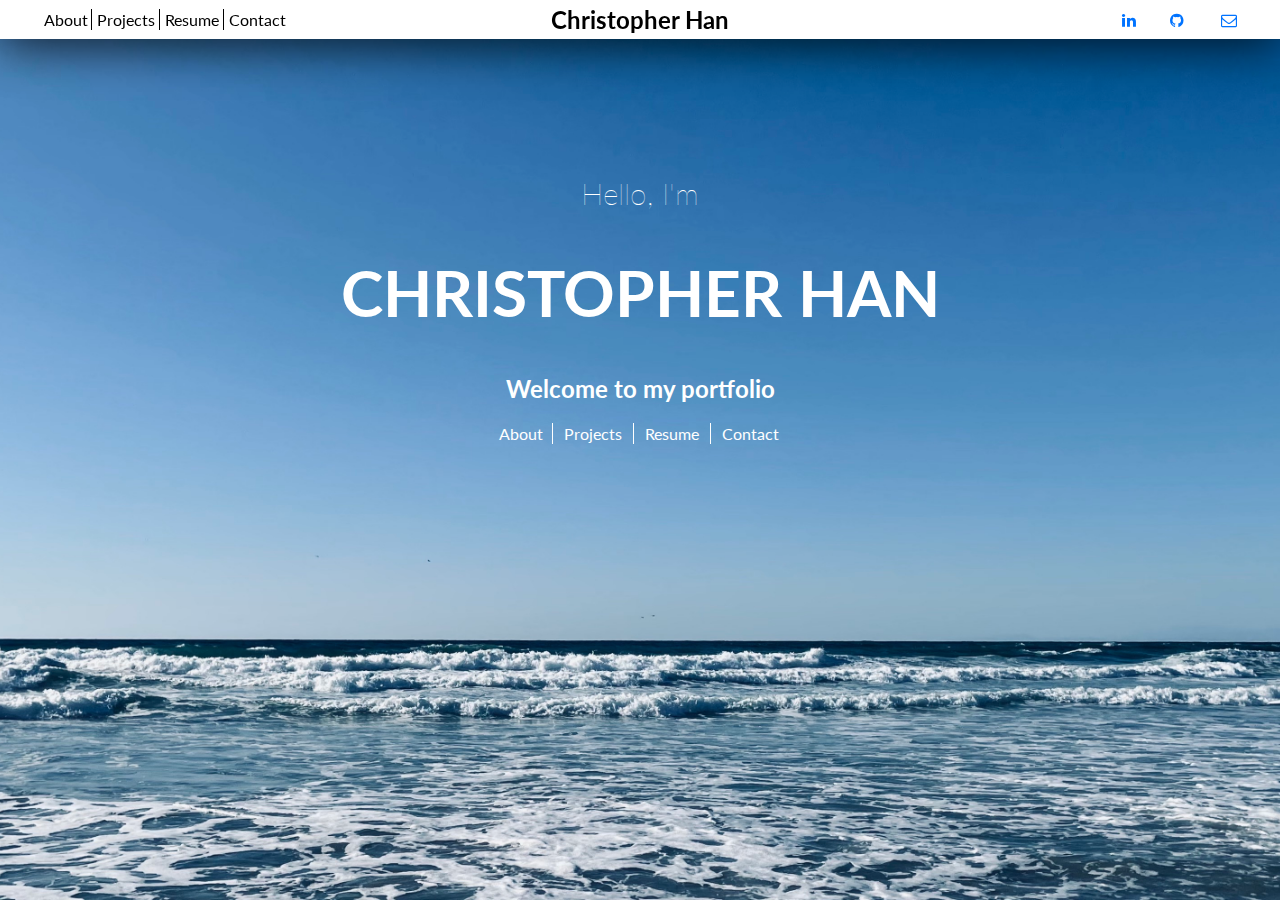
<file: index.html>
<!DOCTYPE html>
<html>
    <head>
        <meta charset="utf-8">
        <meta http-equiv="X-UA-Compatible" content="IE=edge">
        <title>Christopher Han</title>
        <meta name="description" content="Christopher Han Portfolio">
        <meta name="viewport" content="width=device-width, initial-scale=1">
        <link rel="stylesheet" href="assets/styles/index.css" />
        <link rel="stylesheet" href="assets/font-awesome-4.7.0/css/font-awesome.min.css"/>
        <link rel="stylesheet" href="https://fonts.googleapis.com/css?family=Lato">
        <link rel="preconnect" href="https://fonts.googleapis.com">
        <link rel="preconnect" href="https://fonts.gstatic.com" crossorigin>
        <link href="https://fonts.googleapis.com/css2?family=Lato:wght@100&display=swap" rel="stylesheet">
        <script type="text/javascript" src="assets/scripts/home.js"></script>
        <script type="text/javascript" src="assets/scripts/header_handler.js"></script>
    </head>

    <body>
        <header class="header" id="header">
        </header>
        <main>
            <div class="container">
                <div class="home-title" id="container">
                    <h3 class="home-title" id="header">Hello, I'm</h3>
                    <h1 class="home-title" id="name">CHRISTOPHER HAN</h1>
                    <h2 class="home-title" id="caption">Welcome to my portfolio</h2>
                </div>

                <div class="home-menu" id="container">
                    <table class="home-menu">
                        <tr class="home-menu" id="menu">
                            <td class="home-menu" id="about">
                                <p>About</p>
                            </td>
                            <td class="home-menu" id="projects">
                                <p>Projects</p>
                            </td>
                            <td class="home-menu" id="resume">
                                <p>Resume</p>
                            </td>
                            <td class="home-menu" id="contact">
                                <p>Contact</p>
                            </td>
                        </tr>
                    </table>
                </div>
            </div>
        </main>
    </body>
</html>
</file>
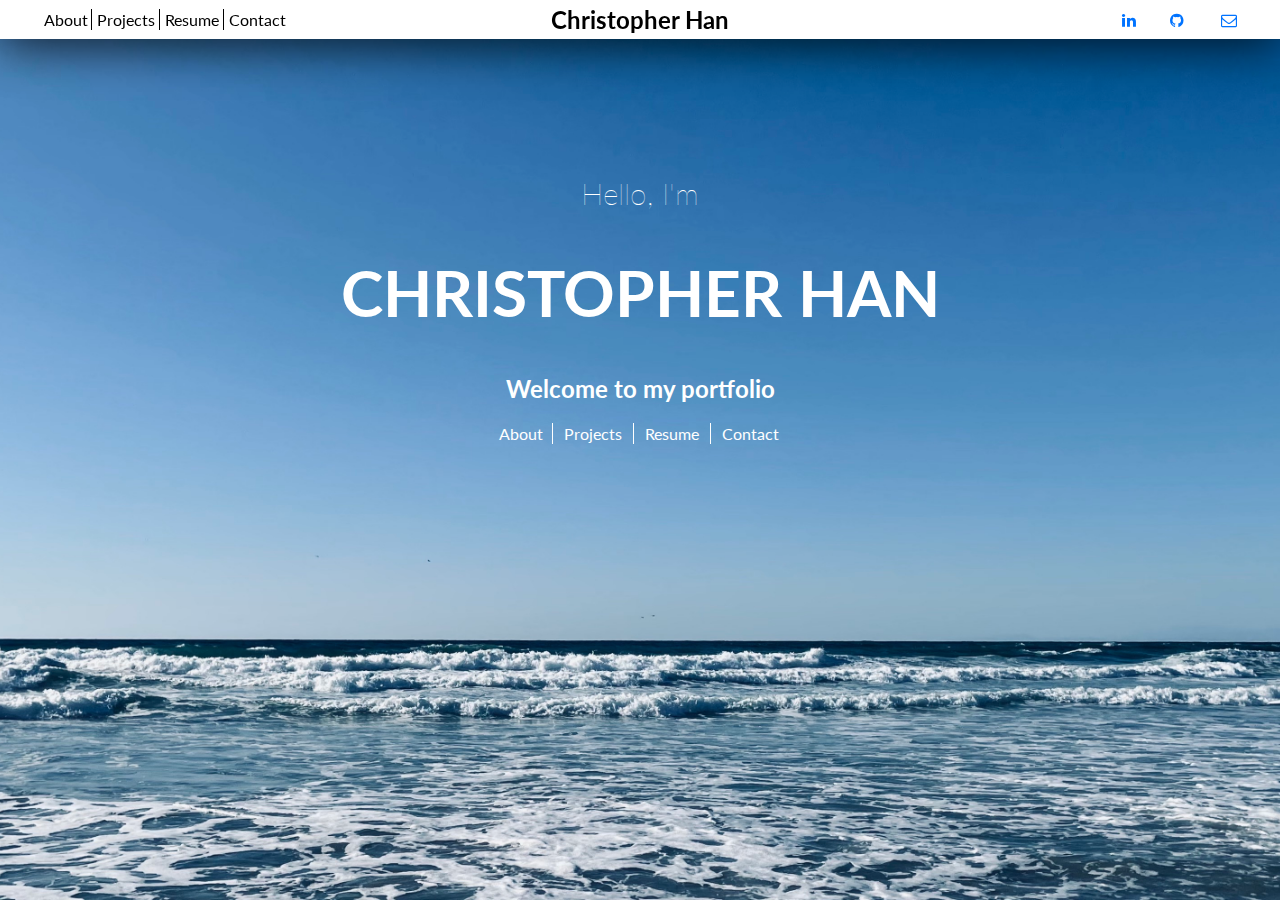
<file: src/index.html>
<!DOCTYPE html>
<html>
    <head>
        <meta charset="utf-8">
        <meta http-equiv="X-UA-Compatible" content="IE=edge">
        <title>Christopher Han</title>
        <meta name="description" content="Christopher Han Portfolio">
        <meta name="viewport" content="width=device-width, initial-scale=1">
        <link rel="stylesheet" href="assets/styles/index.css" />
        <link rel="stylesheet" href="assets/font-awesome-4.7.0/css/font-awesome.min.css"/>
        <link rel="stylesheet" href="https://fonts.googleapis.com/css?family=Lato">
        <link rel="preconnect" href="https://fonts.googleapis.com">
        <link rel="preconnect" href="https://fonts.gstatic.com" crossorigin>
        <link href="https://fonts.googleapis.com/css2?family=Lato:wght@100&display=swap" rel="stylesheet">
        <script type="text/javascript" src="assets/scripts/home.js"></script>
        <script type="text/javascript" src="assets/scripts/header_handler.js"></script>
    </head>

    <body>
        <header class="header" id="header">
        </header>
        <main>
            <div class="container">
                <div class="home-title" id="container">
                    <h3 class="home-title" id="header">Hello, I'm</h3>
                    <h1 class="home-title" id="name">CHRISTOPHER HAN</h1>
                    <h2 class="home-title" id="caption">Welcome to my portfolio</h2>
                </div>

                <div class="home-menu" id="container">
                    <table class="home-menu">
                        <tr class="home-menu">
                            <td class="home-menu" id="about">About</td>
                            <td class="home-menu" id="projects">Projects</td>
                            <td class="home-menu" id="resume">Resume</td>
                            <td class="home-menu" id="contact">Contact</td>
                        </tr>
                    </table>
                </div>
            </div>
        </main>
    </body>
</html>
</file>
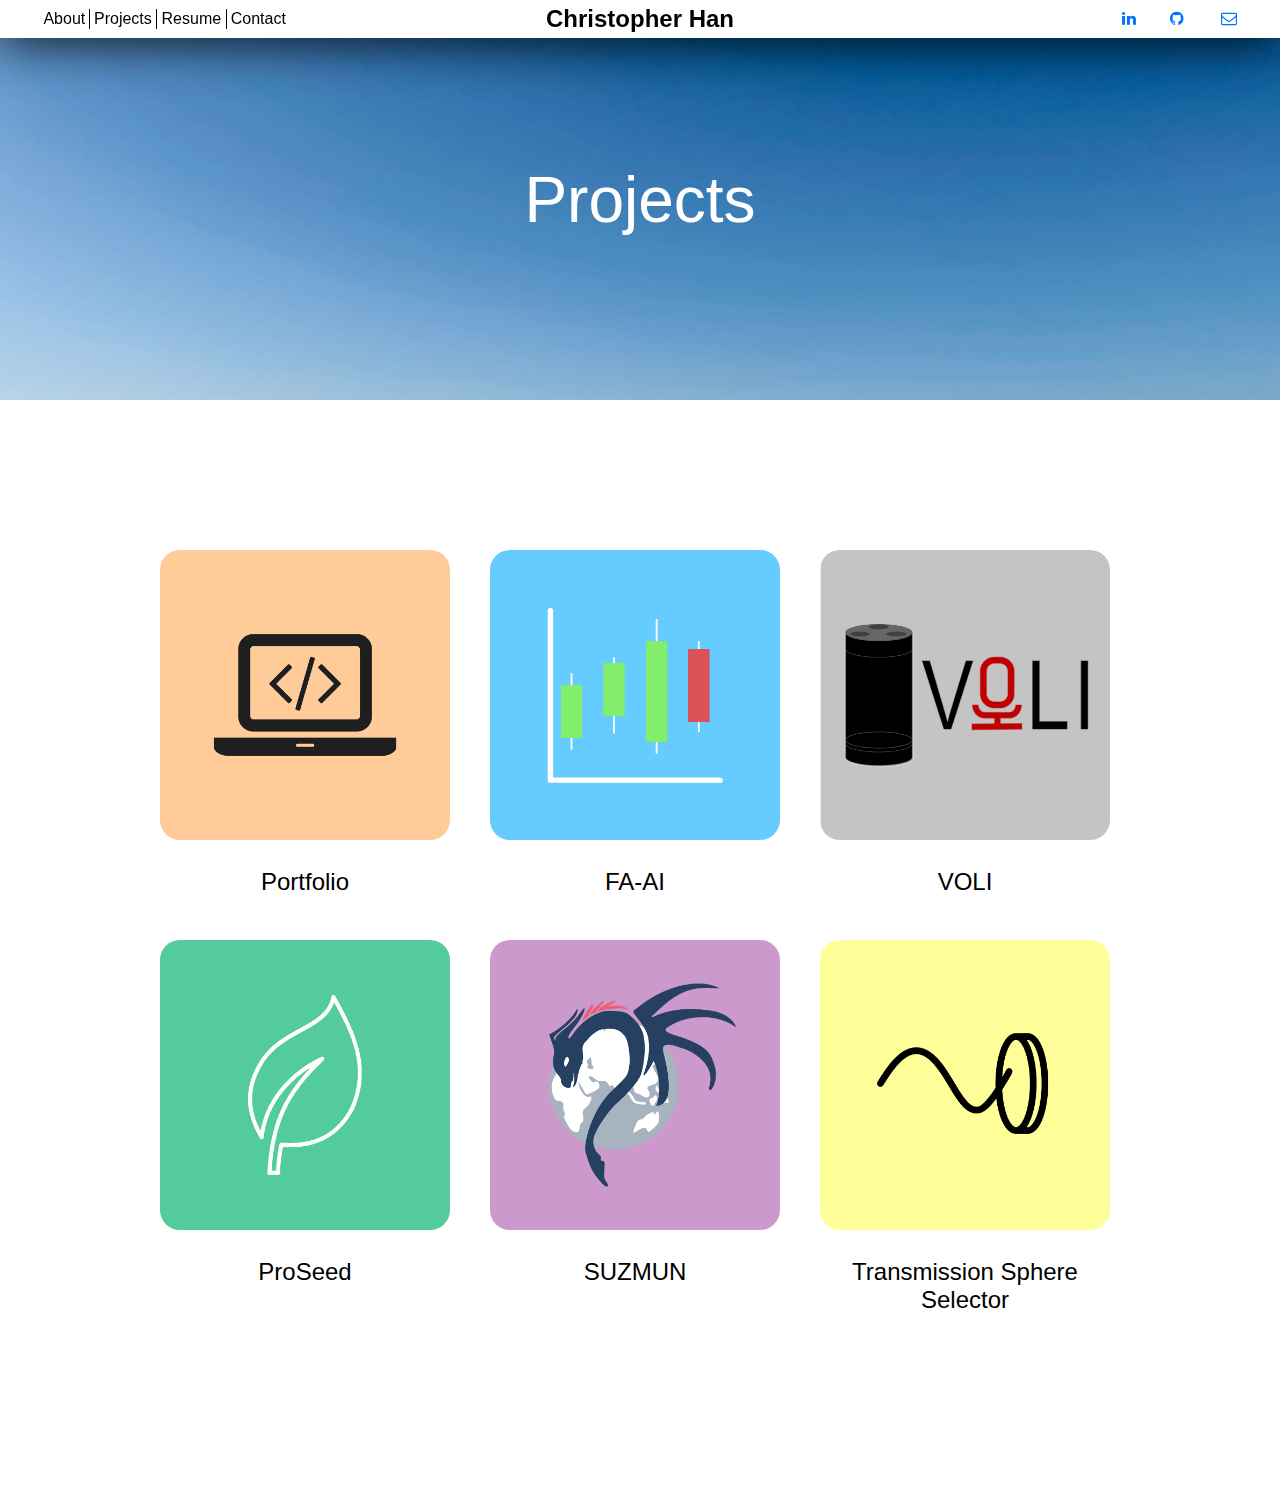
<file: projects.html>
<!DOCTYPE html>
<html>
    <head>
        <meta charset="utf-8">
        <meta http-equiv="X-UA-Compatible" content="IE=edge">
        <title>Projects</title>
        <meta name="description" content="Christopher Han Portfolio -- Projects">
        <meta name="viewport" content="width=device-width, initial-scale=1">
        <link rel="stylesheet" href="assets/styles/projects.css"/>
        <link rel="stylesheet" href="assets/font-awesome-4.7.0/css/font-awesome.min.css"/>
        <script type="text/javascript" src="assets/scripts/projects.js"></script>
        <script type="text/javascript" src="assets/scripts/projectCard.js"></script>
        <script type="text/javascript" src="assets/scripts/header_handler.js"></script>
    </head>

    <body>
        <header class="header" id="header">
        </header>
        <main>
            <div class="background" id="container">
                <h1 class="background" id="project-title">Projects</h1>
            </div>
            <div class="container">
                <div class="project-main" id="container">
                    <!--Project main content goes here>
                    <article>
                        <img class="project-sample" src="assets/images/voli_logo.png" alt="voli">
                        <p class="project-sample">VOLI</p>
                    </article>
                    <article>
                        <img class="project-sample" src="assets/images/voli_logo.png" alt="voli">
                        <p class="project-sample">VOLI</p>
                    </article-->
                </div>
            </div>
        </main>
    </body>
</html>
</file>
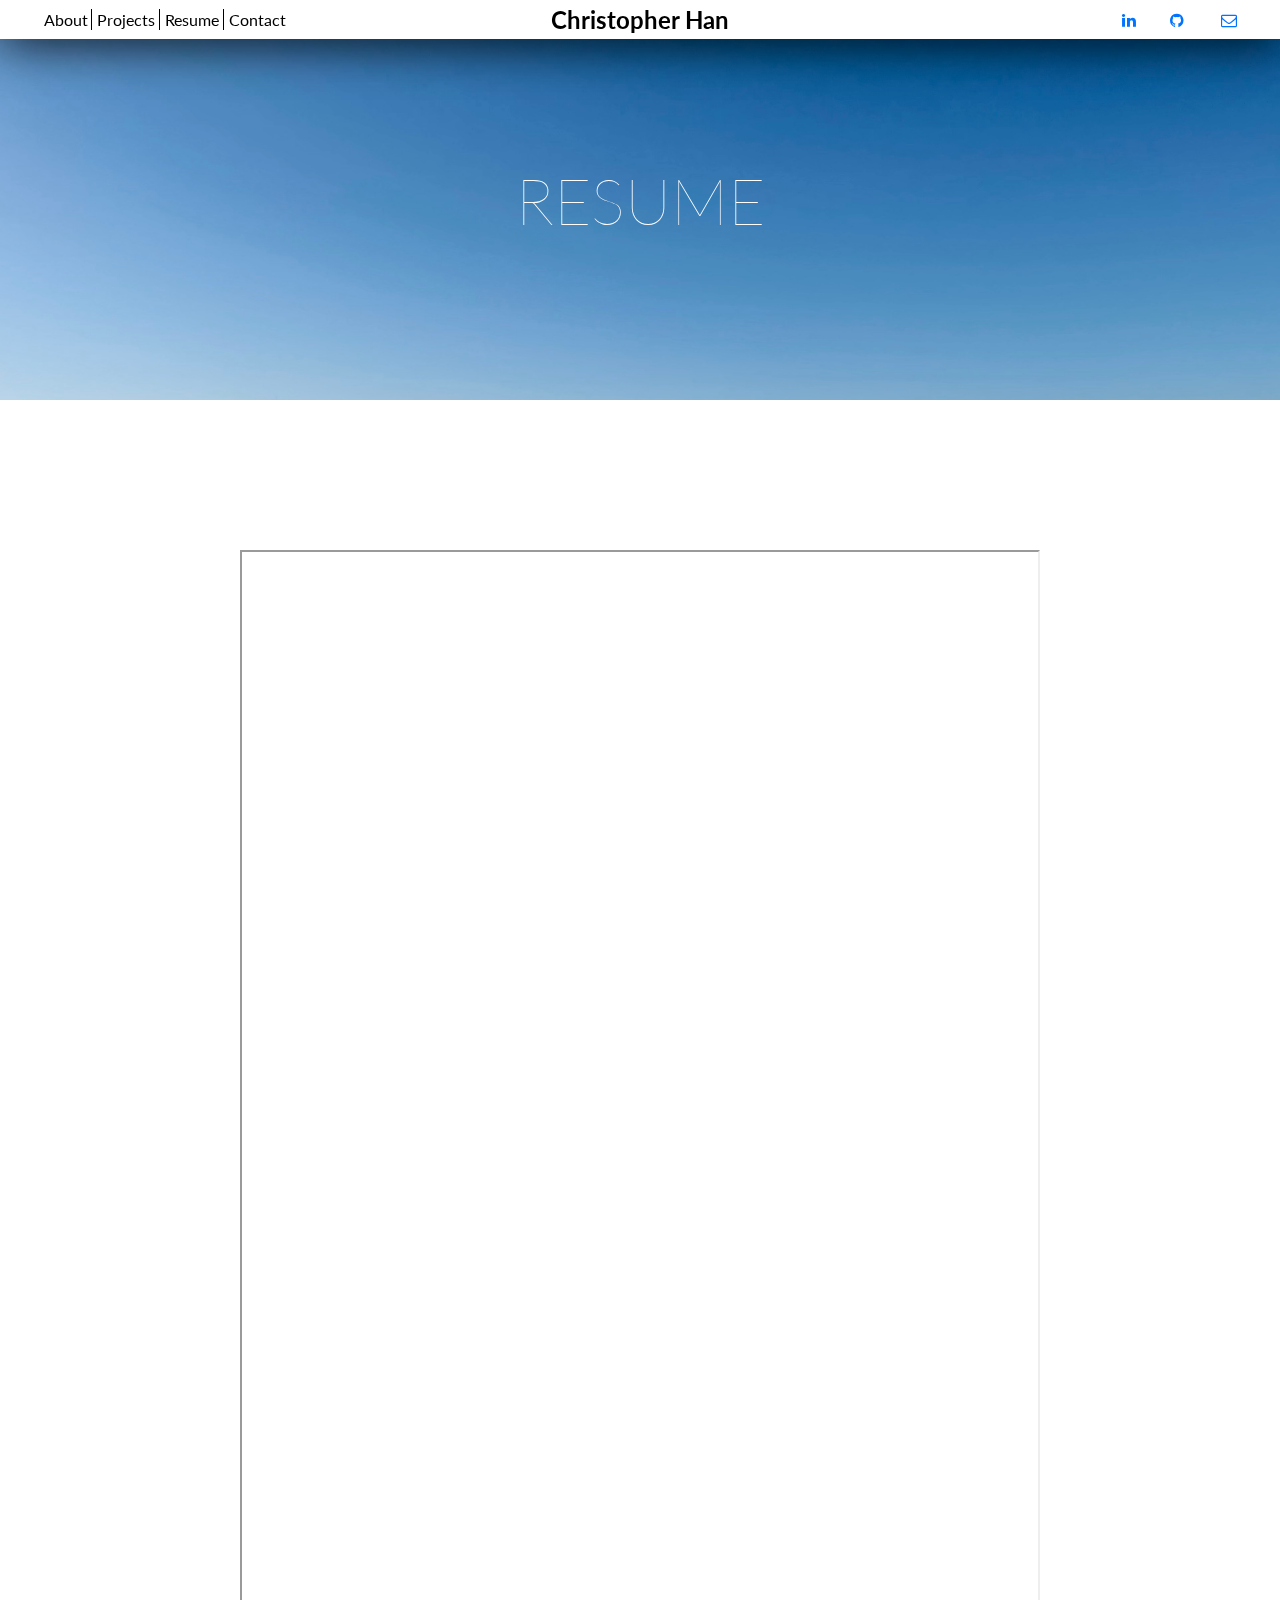
<file: resume.html>
<!DOCTYPE html>
<html>
    <head>
        <meta charset="utf-8">
        <meta http-equiv="X-UA-Compatible" content="IE=edge">
        <title>Resume</title>
        <meta name="description" content="Christopher Han Portfolio -- Resume">
        <meta name="viewport" content="width=device-width, initial-scale=1">
        <link rel="stylesheet" href="assets/font-awesome-4.7.0/css/font-awesome.min.css"/>
        <link rel="stylesheet" href="assets/styles/resume.css" />
        <link rel="stylesheet" href="assets/font-awesome-4.7.0/css/font-awesome.min.css"/>
        <link rel="stylesheet" href="https://fonts.googleapis.com/css?family=Lato">
        <link rel="preconnect" href="https://fonts.googleapis.com">
        <link rel="preconnect" href="https://fonts.gstatic.com" crossorigin>
        <link href="https://fonts.googleapis.com/css2?family=Lato:wght@100&display=swap" rel="stylesheet">
        <!--script type="text/javascript" src="assets/scripts/resume.js"></script-->
        <script type="text/javascript" src="assets/scripts/header_handler.js"></script>
    </head>

    <body>
        <header class="header" id="header">
        </header>
        <main>
            <div class="background" id="container">
                <h1 class="background" id="resume-title">RESUME</h1>
            </div>
            <div class="container">
                <div class="resume-main" id="container">
                    <iframe src="assets/files/resume.pdf">
                        <object class="resume-main" data="assets/files/resume.pdf" type="application/pdf">
                            <div>No online PDF viewer installed</div>
                        </object>
                    </iframe>
                    <!--
                        Initial idea:
                        Have a png and a pdf version of the resume
                        Display the png version with <img src="">
                        Link to pdf version with <a href=""></a>

                        New idea: use iframe
                    -->
                </div>
            </div>
        </main>
    </body>
</html>
</file>
<file: assets/styles/index.css>
* {
    font-family: 'Lato', sans-serif;
}

body {
    background: url(../images/home-background.jpg) no-repeat center center fixed;
    -webkit-background-size: cover;
    -moz-background-size: cover;
    -o-background-size: cover;
    background-size: cover;
    width: 1200px;
    margin-left: auto;
    margin-right: auto;
}

    main {
        text-align: center;
    }

        td.header-menu > p:hover {
            text-decoration: underline;
        }

        #title.header-title:hover {
            text-decoration: underline;
        }

        .container {
            max-width: 1200px;
            margin-left: auto;
            margin-right: auto;
        }

            #container.home-title {
                margin-top: 175px;
            }

                h3.home-title {
                    font-weight: 100;
                    font-size: 30px;
                    color: white;
                }

                h1.home-title {
                    font-size: 64px;
                    color: white;
                }
                
                h2.home-title {
                    color: white;
                }
            
            #container.home-menu {
                width: 100%;
            }

                table.home-menu {
                    width: 300px;
                    margin-left: auto;
                    margin-right: auto;
                    border-collapse: collapse;
                    border-style: hidden;
                }
                
                table td.home-menu {
                    border: 1px solid white;
                    color: white;
                }

                    td.home-menu > p {
                        margin: 0;
                        cursor: pointer;
                    }

                    td.home-menu > p:hover {
                        text-decoration: underline;
                    }
</file>
<file: src/assets/styles/index.css>
* {
    font-family: 'Lato', sans-serif;
}

body {
    background: url(../images/home-background.jpg) no-repeat center center fixed;
    -webkit-background-size: cover;
    -moz-background-size: cover;
    -o-background-size: cover;
    background-size: cover;
    width: 1200px;
    margin-left: auto;
    margin-right: auto;
}

    main {
        text-align: center;
    }

        .container {
            max-width: 1200px;
            margin-left: auto;
            margin-right: auto;
        }

            #container.home-title {
                margin-top: 175px;
            }

                h3.home-title {
                    font-weight: 100;
                    font-size: 30px;
                    color: white;
                }

                h1.home-title {
                    font-size: 64px;
                    color: white;
                }
                
                h2.home-title {
                    color: white;
                }
            
            #container.home-menu {
                width: 100%;
            }

                table.home-menu {
                    width: 300px;
                    margin-left: auto;
                    margin-right: auto;
                    border-collapse: collapse;
                    border-style: hidden;
                }
                
                table td.home-menu {
                    border: 1px solid white;
                    color: white;
                }
</file>
<file: assets/styles/projects.css>
project-card {
    align-items: center;
    max-width: 33%;
    text-align: center;
}

#container.project-main {
    display: flex;
    width: 100%;
    flex-wrap: wrap;
}

* {
    font-family: 'Lato', sans-serif;
}

body {
    left: 0;
    margin-top: 0;
    margin-bottom: 0;
    margin: 0;
    top: 0;
    width: 100%;
}

    main {
        left: 0;
        top: 0;
    }

        td.header-menu > p:hover {
            text-decoration: underline;
        }

        #title.header-title:hover {
            text-decoration: underline;
        }

        #container.background {
            align-items: center;
            background: url(../images/home-background.jpg) no-repeat top center;
            -moz-background-size: cover;
            -o-background-size: cover;
            -webkit-background-size: cover;
            background-size: cover;
            display: flex;
            height: 400px;
            justify-content: center;
            left: 0;
            max-height: 400px;
            top: 0;
            width: 100%;
        }

            #project-title.background {
                color: white;
                font-size: 64px;
                font-weight: 100;
                margin: 0;
            }

        .container {
            max-width: 1200px;
            margin-left: auto;
            margin-right: auto;
        }

            #container.project-main {
                margin-top: 150px;
                margin-bottom: 150px;
                margin-left: auto;
                margin-right: auto;
                max-width: 1000px;
            }
</file>
<file: assets/styles/resume.css>
* {
    font-family: 'Lato', sans-serif;
}

body {
    left: 0;
    margin-top: 0;
    margin-bottom: 0;
    margin: 0;
    top: 0;
    width: 100%;
}

    main {
        left: 0;
        top: 0;
    }

        td.header-menu > p:hover {
            text-decoration: underline;
        }

        #title.header-title:hover {
            text-decoration: underline;
        }

        #container.background {
            align-items: center;
            background: url(../images/home-background.jpg) no-repeat top center;
            -moz-background-size: cover;
            -o-background-size: cover;
            -webkit-background-size: cover;
            background-size: cover;
            display: flex;
            height: 400px;
            justify-content: center;
            left: 0;
            max-height: 400px;
            top: 0;
            width: 100%;
        }

            #resume-title.background {
                color: white;
                font-size: 64px;
                font-weight: 100;
                margin: 0;
            }

        .container {
            max-width: 1200px;
            margin-left: auto;
            margin-right: auto;
        }

            #container.resume-main {
                align-items: center;
                display: flex;
                max-width: 800px;
                margin-left: auto;
                margin-right: auto;
                margin-top: 150px;
                margin-bottom: 150px;
            }

                .resume-main > iframe {
                    width: 100%;
                    height: 1080px;
                }

                object.resume-main {
                    width: 100%;
                    height: 100%;
                }
</file>
